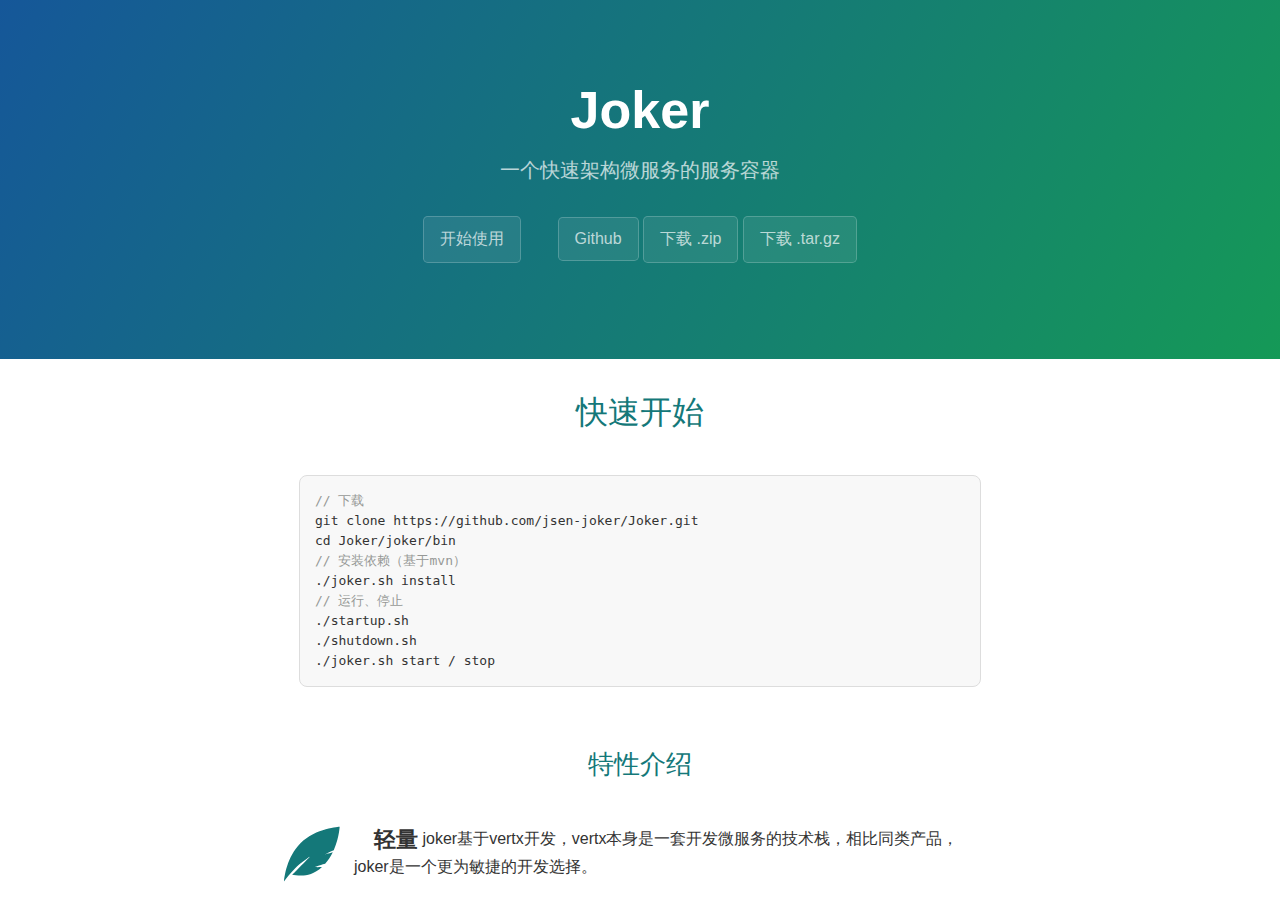
<file: docs/index.html>
<!DOCTYPE html><html><head><meta charset=utf-8><meta name=viewport content="width=device-width,initial-scale=1"><title>joker-docs</title><link href=./static/css/app.d8bf4077eb2930a7ac7cb92302f27c03.css rel=stylesheet></head><body><div id=app></div><script type=text/javascript src=./static/js/manifest.3ad1d5771e9b13dbdad2.js></script><script type=text/javascript src=./static/js/vendor.579b2ca7c237bf8b48d0.js></script><script type=text/javascript src=./static/js/app.ae38605423cbb76fb922.js></script></body></html>
</file>
